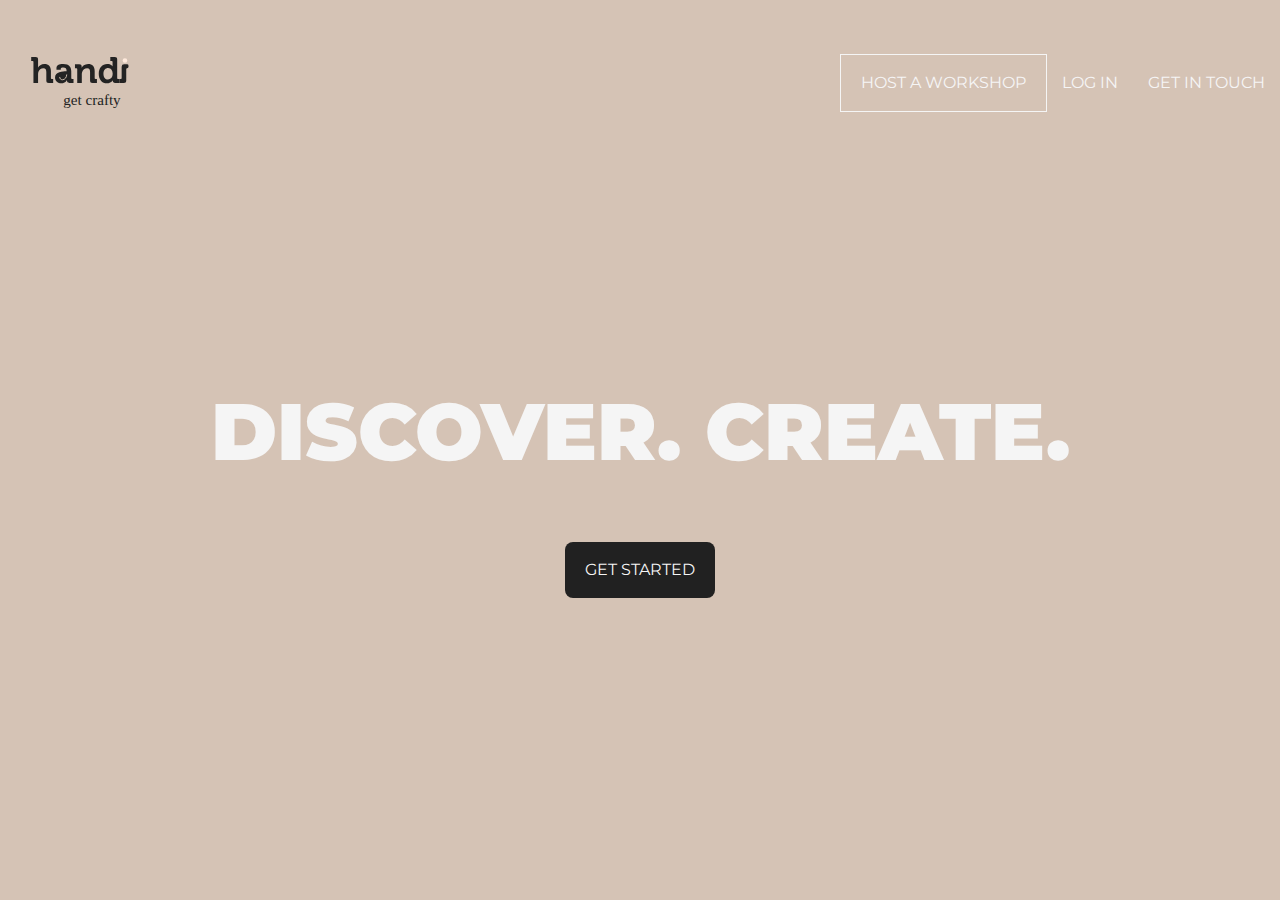
<file: 001_landing-page/index.html>
<!DOCTYPE html>
<html lang="en">
<head>
  <meta charset="UTF-8">
  <title>Landing Page for Handy</title>
  <meta name="viewport" content="width=device-width, initial-scale=1">
  <link rel="stylesheet" href="reset-1.css">
  <link href="https://fonts.googleapis.com/css?family=Montserrat:400,900" rel="stylesheet">
  <link rel="stylesheet" href="main.css">
  <link rel="stylesheet" href="mq-800-plus.css" media="(min-width: 800px)">
</head>
<body>

  <header>
    <div class="logo">
      <svg id="handy-logo" data-name="Layer 1" xmlns="http://www.w3.org/2000/svg" viewBox="0 0 1076.85 1123.55"><defs><style>.cls-1,.cls-4{fill:#232323;}.cls-2{fill:none;stroke:#d5c3b5;stroke-linecap:round;stroke-linejoin:round;stroke-width:7.26px;}.cls-3{fill:#ffeadc;}.cls-4{font-size:116.38px;font-family:Futura-Medium, Futura;font-weight:500;}</style></defs><title>logo-web-handy</title><path class="cls-1" d="M180.32,398.56c0-4.2-2.24-6.15-6.15-6.15H163V362.2h33.84c13.15,0,19,5.87,19,18.74V431c0,7-.56,12-.56,12h.56c6.72-13.7,24.34-28.25,49-28.25,31.89,0,49.79,16.51,49.79,54.27v55.66c0,3.92,2.24,6.16,6.16,6.16h11.18v29.92H298.08c-13.15,0-18.74-5.59-18.74-19V476.32c0-17.34-4.76-29.09-22.66-29.09-18.74,0-33.28,12.31-38.6,29.65a64.19,64.19,0,0,0-2.24,18.46v65.45H180.32Z"/><path class="cls-1" d="M477.37,530.87c-3.92,0-6.16-2.24-6.16-6.16V471.57c0-31.89-14-56.79-61.53-56.79-14.83,0-52.31,2.8-52.31,29.37v15.11h33v-7.55c0-7.84,12.58-9.51,19-9.51,18.18,0,26.29,7.55,26.29,28v1.12h-4.47c-23.22,0-84.76,3.63-84.76,48.39,0,28.53,23.22,44.47,48.67,44.47,32.17,0,43.08-25.17,43.08-25.17h.56a61.38,61.38,0,0,0-.28,6.15c0,8.39,5,15.66,18.18,15.66h31.89V530.87Z"/><path class="cls-1" d="M436.24,495.63V499c0,17.34-13.42,37.49-32.43,37.49-14.55,0-21.54-9-21.54-18.46,0-19.87,29.36-22.37,47.84-22.37Z"/><path class="cls-2" d="M382.27,518c0,9.5,7,18.46,21.54,18.46,19,0,32.43-20.15,32.43-37.49"/><path class="cls-1" d="M517.08,454.5c0-4.19-2.24-6.15-6.15-6.15H499.74V418.14h32.72c12.59,0,18.74,5.87,18.74,15.94v4.2a39.27,39.27,0,0,1-.56,6.15h.56c6.16-12,21.54-29.65,50.35-29.65,31.61,0,49.79,16.51,49.79,54.27v55.66c0,3.92,2.24,6.16,6.16,6.16h11.18v29.92H634.84c-13.43,0-19-5.59-19-19V476.32c0-17.34-4.48-29.09-22.38-29.09-19,0-33.29,12-38.32,29.09a60.12,60.12,0,0,0-2.8,19v65.45H517.08Z"/><path class="cls-1" d="M747.55,414.78c31.05,0,41.12,17.35,41.12,17.35h.56s-.28-3.64-.28-8.4V398.56c0-4.2-2.24-6.15-6.15-6.15H771.61V362.2h33.84c13.15,0,19,5.87,19,19V524.71c0,3.92,2.24,6.16,6.16,6.16h10.91v29.92H808.81c-12.87,0-17.62-6.15-17.62-14.54v-5.32h-.56s-11.75,23.22-44.48,23.22c-38.6,0-63.49-30.49-63.49-74.68C682.66,444.15,709.79,414.78,747.55,414.78Zm42.24,74.41c0-22.1-11.47-43.92-35.24-43.92-19.58,0-35.81,16-35.81,44.2,0,27.13,14.27,44.75,35.25,44.75C772.45,534.22,789.79,520.8,789.79,489.19Z"/><circle class="cls-3" cx="884.17" cy="388.56" r="17.74"/><path class="cls-1" d="M894.12,541.77c0,13.43-5.59,19-18.74,19H841.54V530.87h11.19a6.16,6.16,0,0,0,6.15-6.16V436.88a18.74,18.74,0,0,1,18.74-18.74h22.66a11.19,11.19,0,0,1,11.19,11.19v7.83a11.19,11.19,0,0,1-11.19,11.19h0c-3.92,0-6.16,2-6.16,6.15Z"/><text class="cls-4" transform="translate(409.26 727.77)">get crafty</text></svg>

    </div>

    <nav>
      <ul>
        <li class="host"><a href="#">HOST A WORKSHOP</a></li>
        <li><a href="#">LOG IN</a></li>
        <li><a href="#">GET IN TOUCH</a></li>
      </ul>
    </nav>
  </header>
<section id="idx-atf">
  <div class="idx-atf-spacebetween">
    <div class="center">
      <h1>DISCOVER. CREATE.</h1>
    </div>
    <button type="button" name="button">GET STARTED</button>
  </div>
</section>
<!-- <section id="second"></section> -->
</body>
</html>
</file>
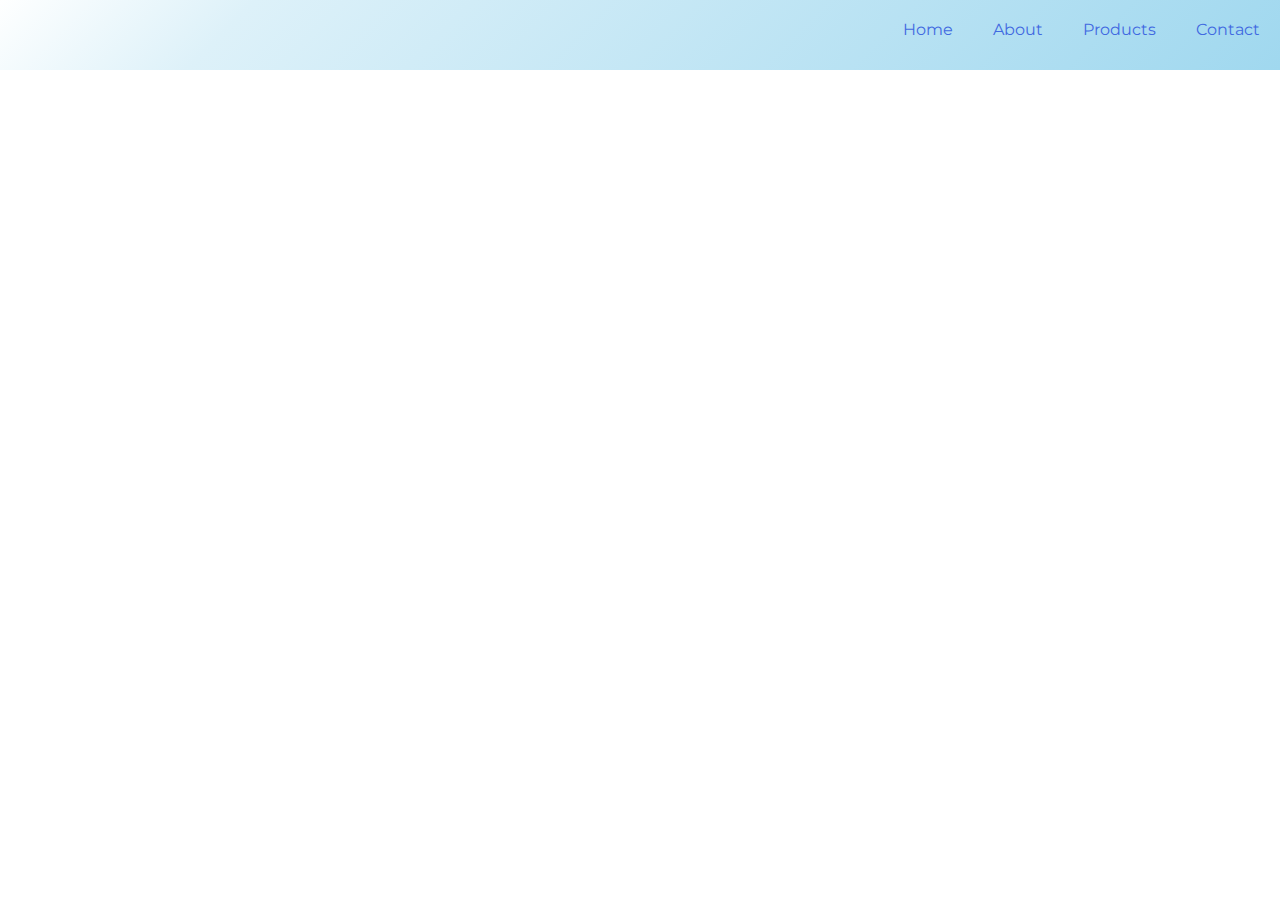
<file: 002_responsive-menu-exercise/index.html>
<!DOCTYPE html>
<html lang="en">
<head>
  <meta charset="UTF-8">
  <meta name="viewport" content="width=device-width, initial-scale=1.0">
  <meta http-equiv="X-UA-Compatible" content="ie=edge">
  <link rel="stylesheet" href="main.css">
  <link rel="stylesheet" href="style.css">
  <link href="https://fonts.googleapis.com/css?family=Montserrat:400,900" rel="stylesheet">
  <link rel="stylesheet" href="mq-600-plus.css" media="(min-width: 600px)">
  <title>Document</title>
</head>
<body>

<ul>
  <li><a href="#">Home</a></li>
  <li><a href="#">About</a></li>
  <li><a href="#">Products</a></li>
  <li><a href="#">Contact</a></li>
</ul>

</body>
</html>
</file>
<file: 001_landing-page/main.css>
html{
  font-family: 'Montserrat', sans-serif;
  color: whitesmoke;

}
#idx-atf {
  height: 70vh;
  display: flex;
  justify-content: center;
  align-items: center;
  background-color: rgb(213, 195, 181);
  /* -webkit-clip-path: polygon(0% 0%, 100% 0%, 100% 100%, 0% 35%);
  clip-path: polygon(0% 0%, 100% 0%, 100% 100%, 0% 35%); */
}

header{
  height: 30vh;
  width: auto;
  display: flex;
  flex-flow: column nowrap;
  justify-content: space-between;
  align-items: center;
  background-color: rgb(213, 195, 181);
}

#handy-logo {
  width: 140px;
  display: block;
  margin: 10px;
}

ul {
  display: flex;
  flex-flow: column nowrap;
  justify-content: flex-end;
  align-items: center;
}
a {
  display: block;
  padding: 10px;
  margin: 5px;

}
.host {
  border: 0.5px solid whitesmoke;
  padding: 5px;

}

.idx-atf-spacebetween {
  display: flex;
  flex-direction: column;
  justify-content: space-between;
  align-items: center;
  padding: 20px;
}
.center{
  width: 100%;
  height: 100%;
  display: flex;
  flex-direction: column;
  justify-content: center;
  align-items: center;
  text-align: center;

}
button{
  color: whitesmoke;
  padding: 20px;
  border-radius: 8px;
  font-size: 1rem;
  background-color: rgb(33, 33, 33);
  text-align: center;
  margin-top: 70px;
}
h1{
  font-size: 3rem;
  font-weight: 700;
  text-align: center;
}
/* #second {
  height: 100vh;
  width: auto;
  margin-top: -45%;
  background-size: cover;
  background-image: url('../001_landing-page/tools.jpg');
} */
</file>
<file: 001_landing-page/mq-800-plus.css>
header{
  height: 10vh;
  display: flex;
  flex-flow: row wrap;
}
ul {
  display: flex;
  flex-flow: row wrap;
}
#idx-atf{
  height: 90vh;
}
h1{
  font-size: 5rem;
  font-weight: 900;
}
/* #handy-logo {
  margin: 0 auto;
} */
</file>
<file: 002_responsive-menu-exercise/main.css>
*{
  margin: 0;
  border: 0;
  padding: 0;
  box-sizing: border-box;
  font-family: 'Montserrat', sans-serif;

}
ul {
  display: flex;
  flex-flow: column nowrap;

}
a{
  display: block;
}
a:link {
  color: royalblue;
}
a:visited {
color: whitesmoke;
}
a:hover{
  color: black;
}
a:active {
  color:green;
}
</file>
<file: 002_responsive-menu-exercise/style.css>
ul {
  list-style: none;
  background-color: lightblue;
  background: linear-gradient(135deg, #feffff 0%,#ddf1f9 19%,#a0d8ef 100%);
  /* height: 200px; */
}
a {
  text-decoration: none;
  height: 70px;
  padding: 20px;
  text-align: center;
  color: white;
  border-top: 1px solid white;
  border-bottom: 1px solid lightblue;
}
</file>
<file: 002_responsive-menu-exercise/mq-600-plus.css>
ul {
  display: flex;
  flex-flow: row nowrap;
  justify-content: flex-end;

}
a {
  border: none;
}
a:link {
  color: royalblue;
}
</file>
